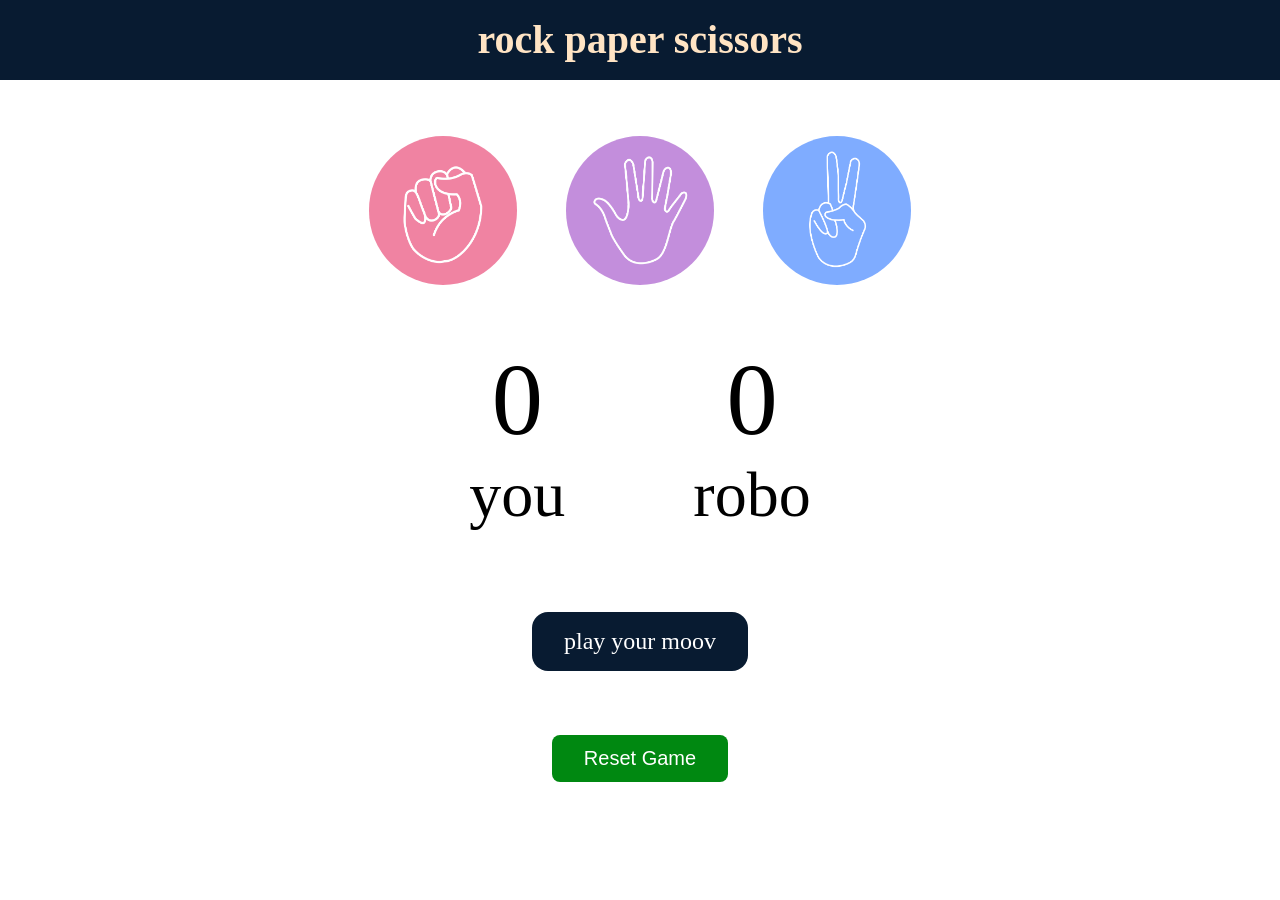
<file: index.html>
<!DOCTYPE html>
<html lang="en">
<head>
    <meta charset="UTF-8">
    <meta name="viewport" content="width=device-width, initial-scale=1.0">
    <title>Rock Paper Scissors</title>
    <link rel="stylesheet" href="rock.css">
</head>
<body>
    <h1>rock paper scissors</h1>
    
   <div class="choices">
      
         <div class="choice" id="rock">
         <img src="rock.png" alt="rock">
    </div>
     <div  class="choice" id="paper">
         <img src="paper.png" alt="paper">
        </div>
         <div  class="choice" id="scissors">
         <img src="scissors.png" alt="scissors">
         </div>
      
  </div>  
  <div class="score-bord">
    <div class="score">
        <p id="user-score">0</p>
        <p>you</p>
    </div>
    <div class="score">
        <p id="comp-score">0</p>
        <p>robo</p>
    </div>
  </div>
  <div class="msg-container">
    <p id="msg">play your moov</p>
  </div>
  <div class="reset">
    <button id="reset-btn">Reset Game</button>
  </div>
</body>
<script src="rock.js"></script>
</html>
</file>
<file: rock.css>
* { 
    margin: 0; 
    padding: 0; 
    box-sizing: border-box; /* Prevents padding from breaking your layout sizes */
    text-align: center; 
} 

h1 { 
    background-color: #081b31; 
    color: bisque; 
    min-height: 5rem; /* Allows height to expand if text wraps */
    line-height: 5rem; 
    font-size: 2.5rem; /* Scales font down slightly on smaller displays */
    padding: 0 1rem;
} 

/* Flex container for game choices */
.choices { 
    display: flex; 
    justify-content: center; 
    align-items: center; 
    flex-wrap: wrap; /* Allows choices to wrap to the next line on small screens */
    gap: 2rem; /* Reduced gap slightly for better mobile fit */
    margin-top: 3rem; 
    padding: 0 1rem;
} 

/* Circular choice container */
.choice { 
    height: 22vw; /* Scales size dynamically based on viewport width */
    width: 22vw; 
    max-height: 165px; /* Keeps the original size on desktop screens */
    max-width: 165px; 
    min-height: 100px; /* Prevents circles from getting too tiny on small phones */
    min-width: 100px;
    border-radius: 50%; 
    display: flex; 
    align-items: center; 
    justify-content: center; 
    transition: background-color 0.2s, transform 0.1s ease; /* Smoother hover effect */
} 

.choice:hover { 
    background-color: #081b31; 
    cursor: pointer; 
} 

/* Images inside the choices */
img { 
    height: 90%; /* Scales relative to its parent container (.choice) */
    width: 90%; 
    object-fit: cover; 
    border-radius: 50%; 
} 

/* Score board layout */
.score-bord { 
    display: flex; 
    align-items: center; 
    justify-content: center; 
    gap: 10vw; /* Scales gap dynamically based on screen size */
    margin-top: 3rem; 
    font-size: 5vw; /* Fluid font sizing */
    max-font-size: 2rem; /* Clamps max size for large displays */
} 

#user-score, #comp-score { 
    font-size: 8vw; 
} 

.msg-container { 
    margin-top: 5rem; 
    padding: 0 1rem;
} 

#msg { 
    background-color: #081b31; 
    color: white; 
    font-size: 1.5rem; 
    display: inline-block; /* Fixed display bug where padding behaves poorly on 'inline' */
    padding: 1rem 2rem; 
    border-radius: 1rem; 
    max-width: 90%; /* Keeps text box within screen boundaries */
} 

.choice:active { 
    transform: scale(0.92); 
} 

.reset { 
    margin-top: 4rem; 
} 

#reset-btn { 
    background-color: #081; 
    color: white;
    font-size: 1.25rem;
    padding: 0.75rem 2rem;
    border: none;
    border-radius: 0.5rem;
    cursor: pointer;
}

/* ==========================================================================
   Media Query: Custom rules for mobile phones and small screens (under 600px)
   ========================================================================== */
@media (max-width: 600px) {
    h1 {
        font-size: 1.8rem; /* Smaller header title */
        line-height: normal;
        padding: 1.5rem 1rem;
    }

    .choices {
        gap: 1.5rem; /* Packs items closer together on mobile */
    }

    .score-bord {
        font-size: 1.5rem; /* Sets concrete boundaries for standard mobile displays */
        gap: 2.5rem;
    }

    #user-score, #comp-score { 
        font-size: 3rem; 
    }

    #msg {
        font-size: 1.2rem; /* Keeps action messages readable without zooming */
    }
}
</file>
